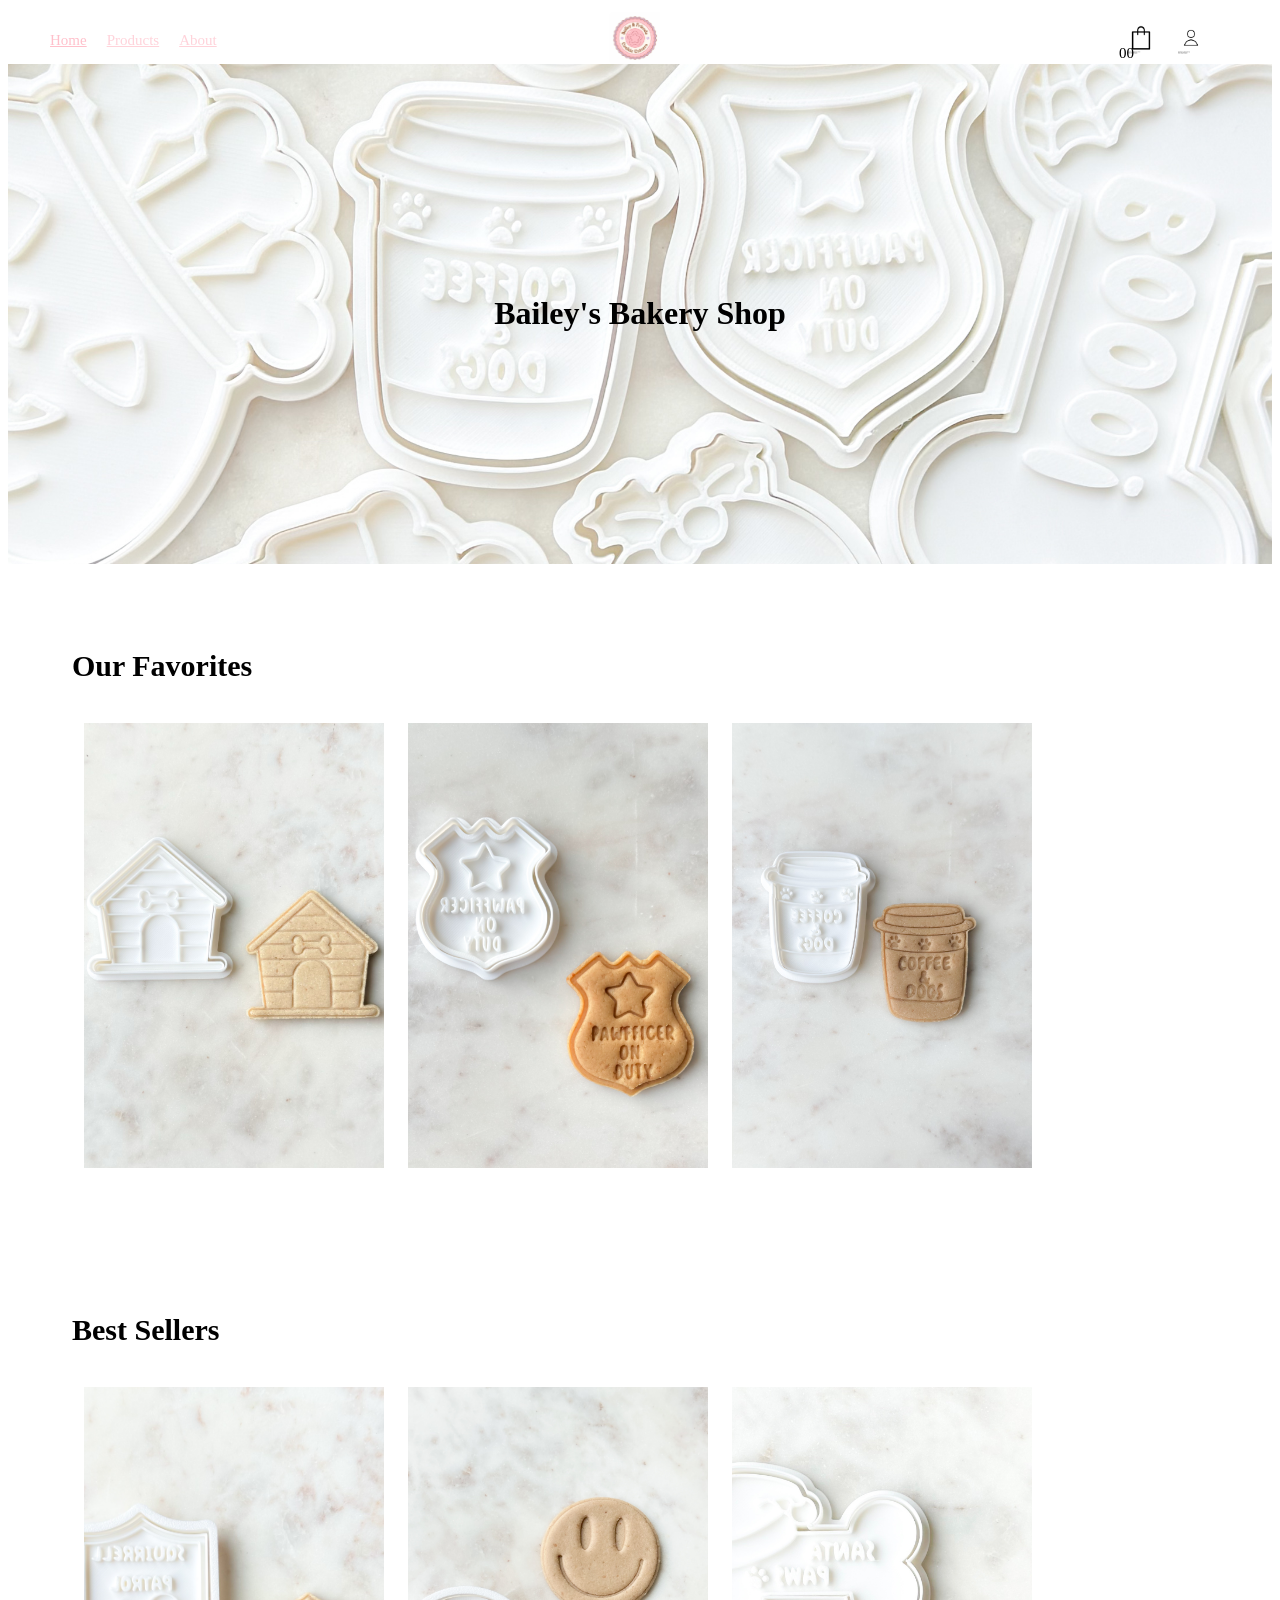
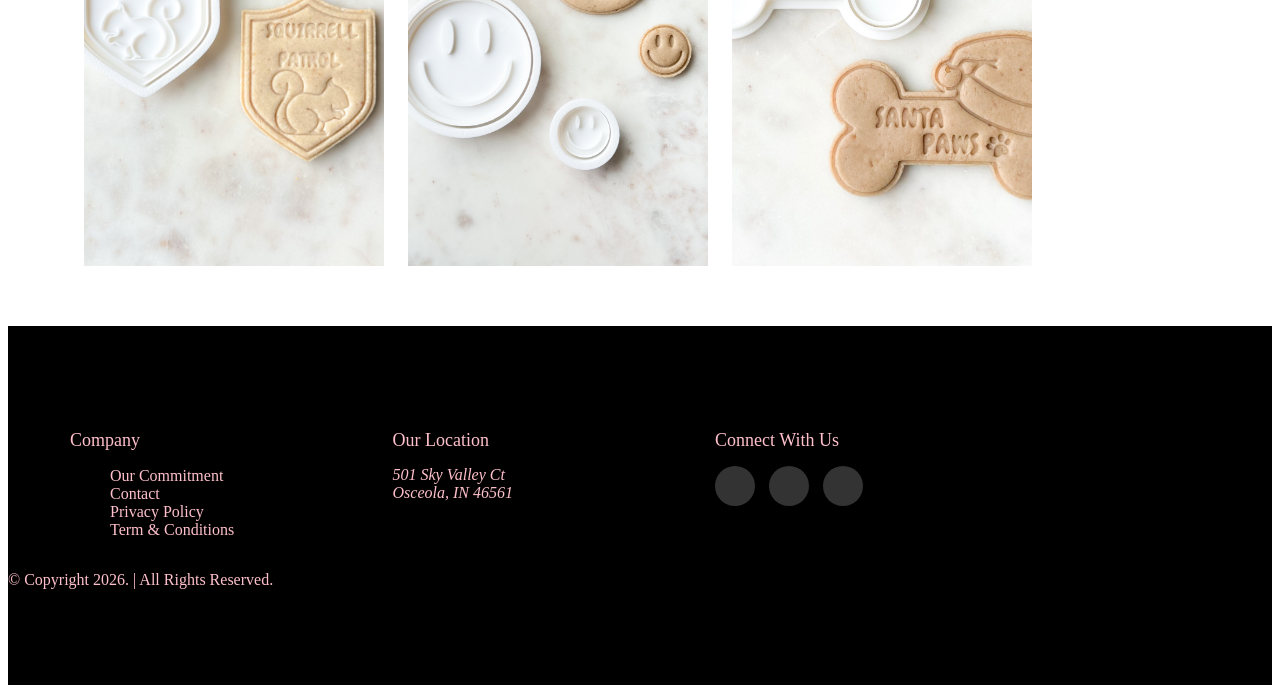
<file: index.html>
<!DOCTYPE html>
<html lang="en">
   <head>
  <meta charset="UTF-8"/>
  <meta name="viewport"
    content="width=device-width, initial-scale=1.0"/>
        <title>Bailey's Bakery Shop</title>
     <link rel="stylesheet"
       href="Style.css">
</head>
<body>
   <nav class="navbar navbar-light bg-light">
      <div class="container">
         <a class="navbar-brand" href="#">
            <img src="images/logo.png" alt="" width="50" height="50">
         </a>
      </div>
   </nav>

    <nav class="navbar">
       <ul class="links-container">
          <li class="link-item"><a href="index.html" class="link active">Home</a></li>
          <li class="link-item"><a href="products.html" class="link">Products</a></li>
          <li class="link-item"><a href="about.html" class="link">About</a></li>
       </ul>
      <div class="user-interactions">
         <div class="cart">
            <img src="images/cart.png" class="cart-icon" alt="">
            <span class="cart-item-count">00</span>
         </div>
         <div class="user">
            <a href="login.html">
               <img src="images/user.png" class="user-icon" alt="">
            </a>
         </div>
      </div>
    </nav>

    <header class="header-section">
      <div style="position: relative; height: 500px; width: 100%;">
       <div style="position: absolute; width: 100%; height: 100%; background: url(images/signup.jpeg) no-repeat center center; background-size: cover;">
         <div style="position: absolute; top: 50%; left: 50%; transform: translate(-50%, -50%); text-align: center">
              <h1 class="header-heading">Bailey's Bakery Shop</h1
          </div>
             <div style="position: absolute; width: 100%; height: 100%; ">
      </div>
    </header>
   

     <section class = "our-favorites-section">
        <h1 class = "section-title">Our Favorites</h1>
        <div class = "product container" style="position: relative; display: flex; width: 100%;">
           <div class = "product-card">
              <img src = "images/dog-house.JPG" class="product-img" alt="outdoor dog house with roof">
                 <p class = "product-name">Dog House</p>
               <p class = "price">$4.50</p>
           </div>
           <div class = "product-card">
              <img src = "images/Pawfficer.JPG" class="product-img" alt="pawfficer on duty badge">
                 <p class = "product-name">Pawfficer</p>
              <p class = "price">$4.50</p>
           </div>
           <div class = "product-card">
              <img src = "images/coffee-and-dogs.JPG" class="product-img" alt="coffee and dogs shop cup with small paws">
                 <p class = "product-name">Coffee & Dogs</p>
              <p class = "price">$4.50</p>
                 </div>
              </section>
              
          <section class = "best-sellers-section">
        <h1 class = "section-title">Best Sellers</h1>
        <div class = "product container" style="position: relative; display: flex; width: 100%;">
           <div class = "product-card">
              <img src = "images/squirrel-patrol.JPG" class="product-img" alt="scout badge for squirrel patrol">
                 <p class = "product-name">Squirrel Patrol</p>
              <p class = "price"> $4.50</p>
           </div>
           <div class = "product-card">
              <img src = "images/smiley-face.JPG" class="product-img" alt="large and small rounded smiley face">
                 <p class = "product-name">Smiley Face</p>
              <p class = "price"> $3.50-$5.00</p>
           </div>
              <div class = "product-card">
              <img src = "images/santa-paws.jpeg" class="product-img" alt="dog bone with santa paws in the middle and santa hat">
                 <p class = "product-name">Santa Paws</p>
              <p class = "price"> $4.50</p>
              </div>
            </section>

 
   <footer class="footer">
        <div class="container">
           <div class="row">
              <div class="footer-col">
                 <h4>Company</h4>
                 <ul>
                    <li><a href="#">Our Commitment</a></li>
                    <li><a href="#">Contact</a></li>
                    <li><a href="#">Privacy Policy</a></li>
                    <li><a href="#">Term & Conditions</a></li>
                 </ul>
              </div>
                 <Div class="footer-col">
                    <h4>Our Location</h4>
                 <address style="color: #ffc0cb;"> 
                    501 Sky Valley Ct<br>
                    Osceola, IN 46561<br>
                  </address>
                 </div>
              <div class="footer-col">
                 <h4>Connect With Us</h4>
              <div class="social-links">
                 <a href="https://www.facebook.com/BaileysBakeryShop"><i class="fab fa-facebook-f"></i></a>
                 <a href="https://www.instagram.com/bfcookiecutters"><i class="fab fa-instagram"></i></a>
                 <a href="https://www.etsy.com/shop/BaileysBakeryShop"><i class="fab fa-etsy"></i></a>   
              </div>
              </div>
           </div>
        </div>
      <p style="color: #ffc0cb;">&copy Copyright 2026. | All Rights Reserved.</p>
   </footer>
  </body>
</html>
</file>
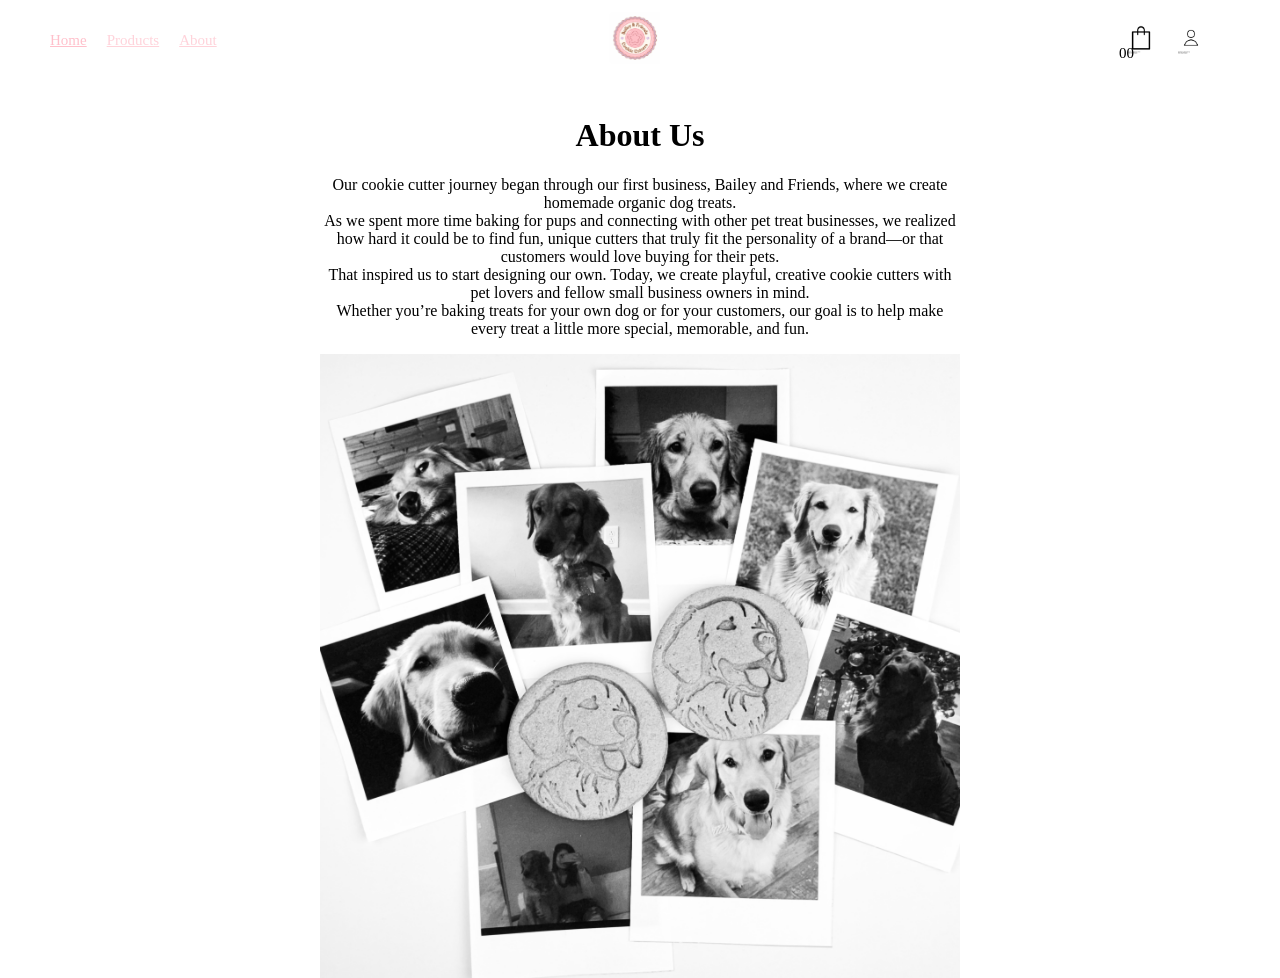
<file: about.html>
<!DOCTYPE html>
<html lang="en">
   <head>
  <meta charset="UTF-8"/>
  <meta name="viewport"
    content="width=device-width, initial-scale=1.0"/>
        <title>About Us</title>
     <link rel="stylesheet"
       href="Style.css">
</head>
<body>
   <nav class="navbar navbar-light bg-light">
      <div class="container">
         <a class="navbar-brand" href="#">
            <img src="images/logo.png" alt="" width="50" height="50">
         </a>
      </div>
   </nav>

    <nav class="navbar">
       <ul class="links-container">
          <li class="link-item"><a href="index.html" class="link active">Home</a></li>
          <li class="link-item"><a href="products.html" class="link">Products</a></li>
          <li class="link-item"><a href="about.html" class="link">About</a></li>
       </ul>
      <div class="user-interactions">
         <div class="cart">
            <img src="images/cart.png" class="cart-icon" alt="">
            <span class="cart-item-count">00</span>
         </div>
         <div class="user">
            <a href="login.html">
               <img src="images/user.png" class="user-icon" alt="">
            </a>
         </div>
      </div>
    </nav>

  <div class="about-section">
    <div style="position: absolute; top: 25%; left: 50%; transform: translate(-50%, -50%); text-align: center">
      <h1>About Us</h1>
       <div style="position: absolute; width: 100%; height: 100$;">
    </div>
          <p style="text-align: center;"> Our cookie cutter journey began through our first business, Bailey and Friends, where we create homemade organic dog treats.<br>
             As we spent more time baking for pups and connecting with other pet treat businesses, we realized how hard it could be to find fun, unique cutters that truly fit the personality of a brand—or that customers would love buying for their pets.<br>
             That inspired us to start designing our own. Today, we create playful, creative cookie cutters with pet lovers and fellow small business owners in mind.<br>
             Whether you’re baking treats for your own dog or for your customers, our goal is to help make every treat a little more special, memorable, and fun.<br>
          </p>
           <img src="images/mia.jpeg" alt="" style="position: absolute; justify-content: center; width: 100%; display: flex"> 
  </div>
</body>
</html>
</file>
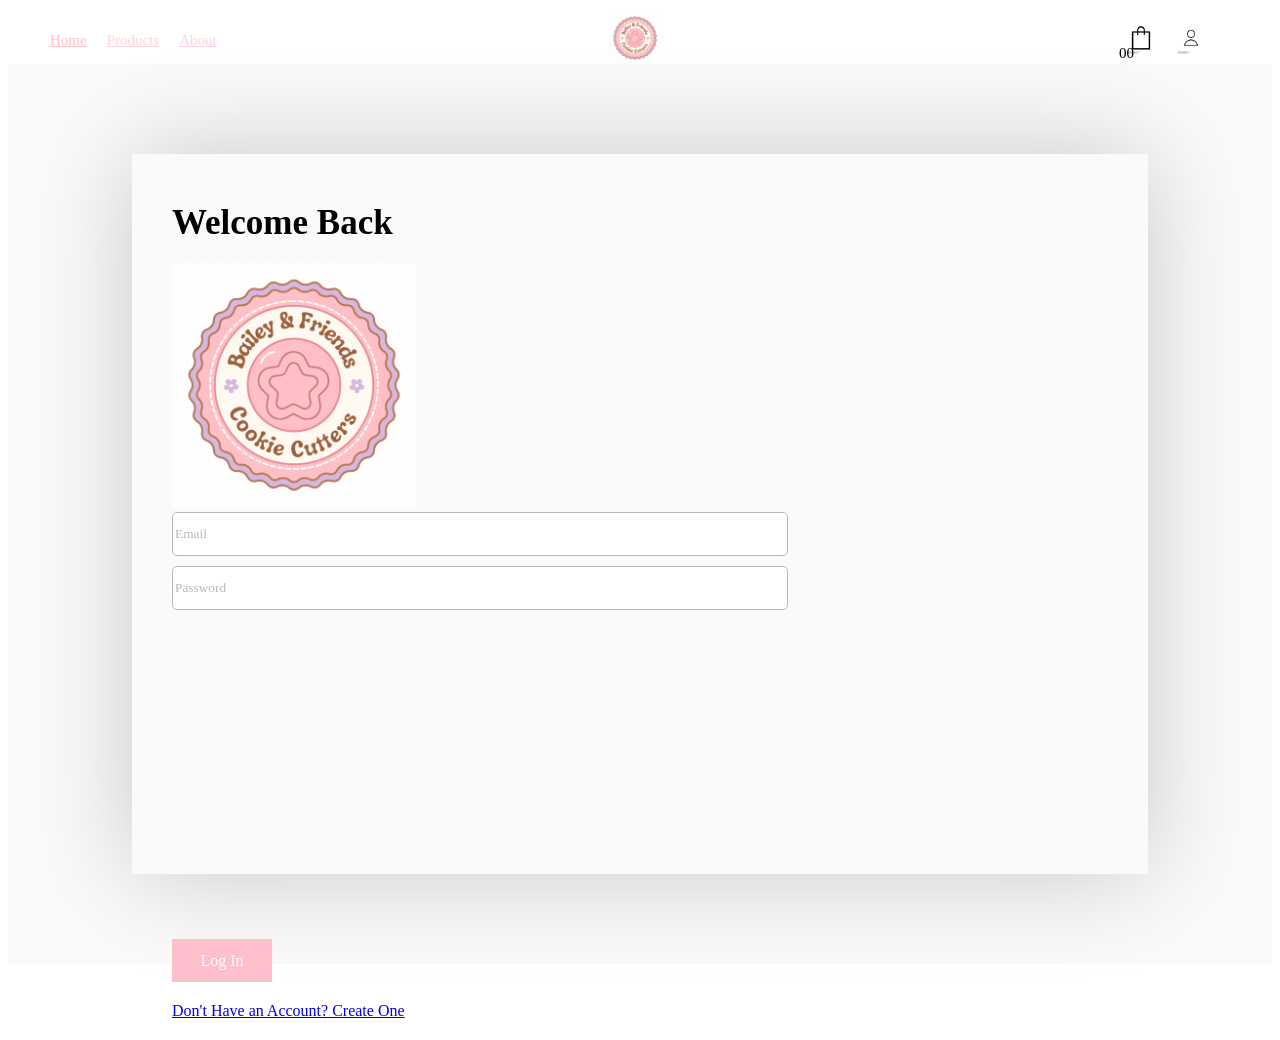
<file: login.html>
<!DOCTYPE html>
<html lang="en">
  <head>
    <meta charset="UTF-8">
    <meta http-equiv="X-UA-Compatible" content="IE=edge">
    <title>Online Store - Home Page</title>
    <link rel="stylesheet" href="form.css">
    <link rel="stylesheet" href="Style.css">
</head>
<body>
  
  <nav class="navbar navbar-light bg-light">
      <div class="container">
         <a class="navbar-brand" href="#">
            <img src="images/logo.png" alt="" width="50" height="50">
         </a>
      </div>
   </nav>

    <nav class="navbar">
    <ul class="links-container">
       <li class="link-item"><a href="index.html" class="link active">Home</a></li>
       <li class="link-item"><a href="products.html" class="link">Products</a></li>
       <li class="link-item"><a href="about.html" class="link">About</a></li>
    </ul>
      <div class="user-interactions">
         <div class="cart">
            <img src="images/cart.png" class="cart-icon" alt="">
            <span class="cart-item-count">00</span>
         </div>
         <div class="user">
            <a href="login.html">
               <img src="images/user.png" class="user-icon" alt="">
            </a>
         </div>
      </div>
    </nav>


    <img src="images/loading.gif" class="loader" alt="">
    
    <section class="form-section">
      <div class="form-container">
        <div class="form">
          <h1 class="form-heading">Welcome Back</h1>
           <img src="images/logo.png" class="form-img" alt="">
          <input type="text" autocomplete="off" id="email" placeholder="email">
          <input type="text" autocomplete="off" id="password" placeholder="password">
          <span class="error">**this is an error></span>

         <button class="submit-btn">Log In</button>
          <a href="https://txvep.github.io/SDEV153/signup.html" class="other-form-link">Don't Have an Account? Create One</a>
      </div>
    </div>
    </section>
  </body>
</html>
</file>
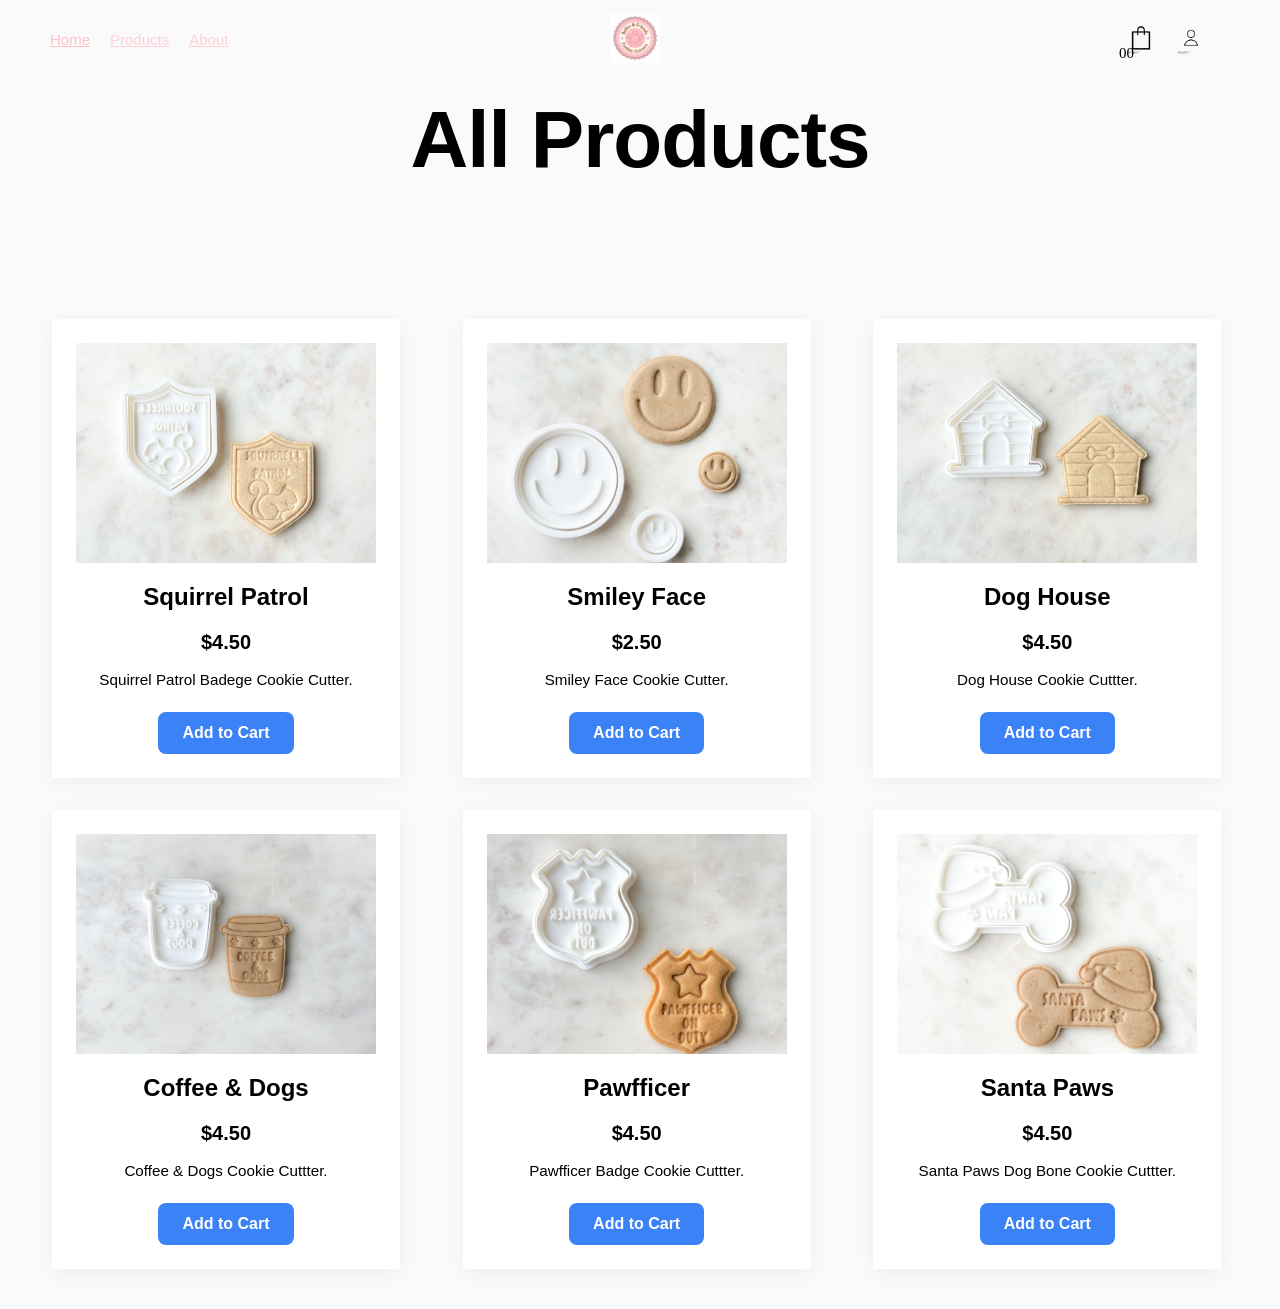
<file: products.html>
<!DOCTYPE html>
<html lang="en">
   <head>
  <meta charset="UTF-8"/>
  <meta name="viewport"
    content="width=device-width, initial-scale=1.0"/>
        <title>Online Shop - Product</title>
      <link rel="stylesheet"
       href="Style.css">
       <link rel="stylesheet"
       href="products.css">
</head>
<body>
   <nav class="navbar navbar-light bg-light">
      <div class="container">
         <a class="navbar-brand" href="#">
            <img src="images/logo.png" alt="" width="50" height="50">
         </a>
      </div>
   </nav>
</body>

    <nav class="navbar">
    <ul class="links-container">
       <li class="link-item"><a href="index.html" class="link active">Home</a></li>
       <li class="link-item"><a href="products.html" class="link">Products</a></li>
       <li class="link-item"><a href="about.html" class="link">About</a></li>
    </ul>
      <div class="user-interactions">
         <div class="cart">
            <img src="images/cart.png" class="cart-icon" alt="">
            <span class="cart-item-count">00</span>
         </div>
         <div class="user">
            <a href="login.html">
               <img src="images/user.png" class="user-icon" alt="">
            </a>
         </div>
      </div>
    </nav>

  <header class="header">
        <h1>All Products</h1>
    </header>
    <div class="products-container">
        <div class="product-card">
            <div class="product-image">
                <img src="images/squirrel-patrol.JPG" alt="Scout badge for squirrel patrol">
            </div>
            <h2 class="product-title">Squirrel Patrol</h2>
            <p class="product-price">$4.50</p>
            <p class="product-description">Squirrel Patrol Badege Cookie Cutter.</p>
            <button class="add-to-cart">Add to Cart</button>
        </div>

        <div class="product-card">
            <div class="product-image">
                <img src="images/smiley-face.JPG" alt="smiley face">
            </div>
            <h2 class="product-title">Smiley Face</h2>
            <p class="product-price">$2.50</p>
            <p class="product-description">Smiley Face Cookie Cutter.</p>
            <button class="add-to-cart">Add to Cart</button>
        </div>

        <div class="product-card">
            <div class="product-image">
                <img src="images/dog-house.JPG" alt="outdoor dog house">
            </div>
            <h2 class="product-title">Dog House</h2>
            <p class="product-price">$4.50</p>
            <p class="product-description">Dog House Cookie Cuttter.</p>
            <button class="add-to-cart">Add to Cart</button>
        </div>
         <div class="product-card">
            <div class="product-image">
                <img src="images/coffee-and-dogs.JPG" alt="coffee cup with dog paws">
            </div>
            <h2 class="product-title">Coffee & Dogs</h2>
            <p class="product-price">$4.50</p>
            <p class="product-description">Coffee & Dogs Cookie Cuttter.</p>
            <button class="add-to-cart">Add to Cart</button>
        </div>

         <div class="product-card">
            <div class="product-image">
                <img src="images/Pawfficer.JPG" alt="outdoor dog house">
            </div>
            <h2 class="product-title">Pawfficer</h2>
            <p class="product-price">$4.50</p>
            <p class="product-description">Pawfficer Badge Cookie Cuttter.</p>
            <button class="add-to-cart">Add to Cart</button>
        </div>

         <div class="product-card">
            <div class="product-image">
                <img src="images/santa-paws.jpeg" alt="outdoor dog house">
            </div>
            <h2 class="product-title">Santa Paws</h2>
            <p class="product-price">$4.50</p>
            <p class="product-description">Santa Paws Dog Bone Cookie Cuttter.</p>
            <button class="add-to-cart">Add to Cart</button>
        </div>
    </div>
</body>
</html>
</file>
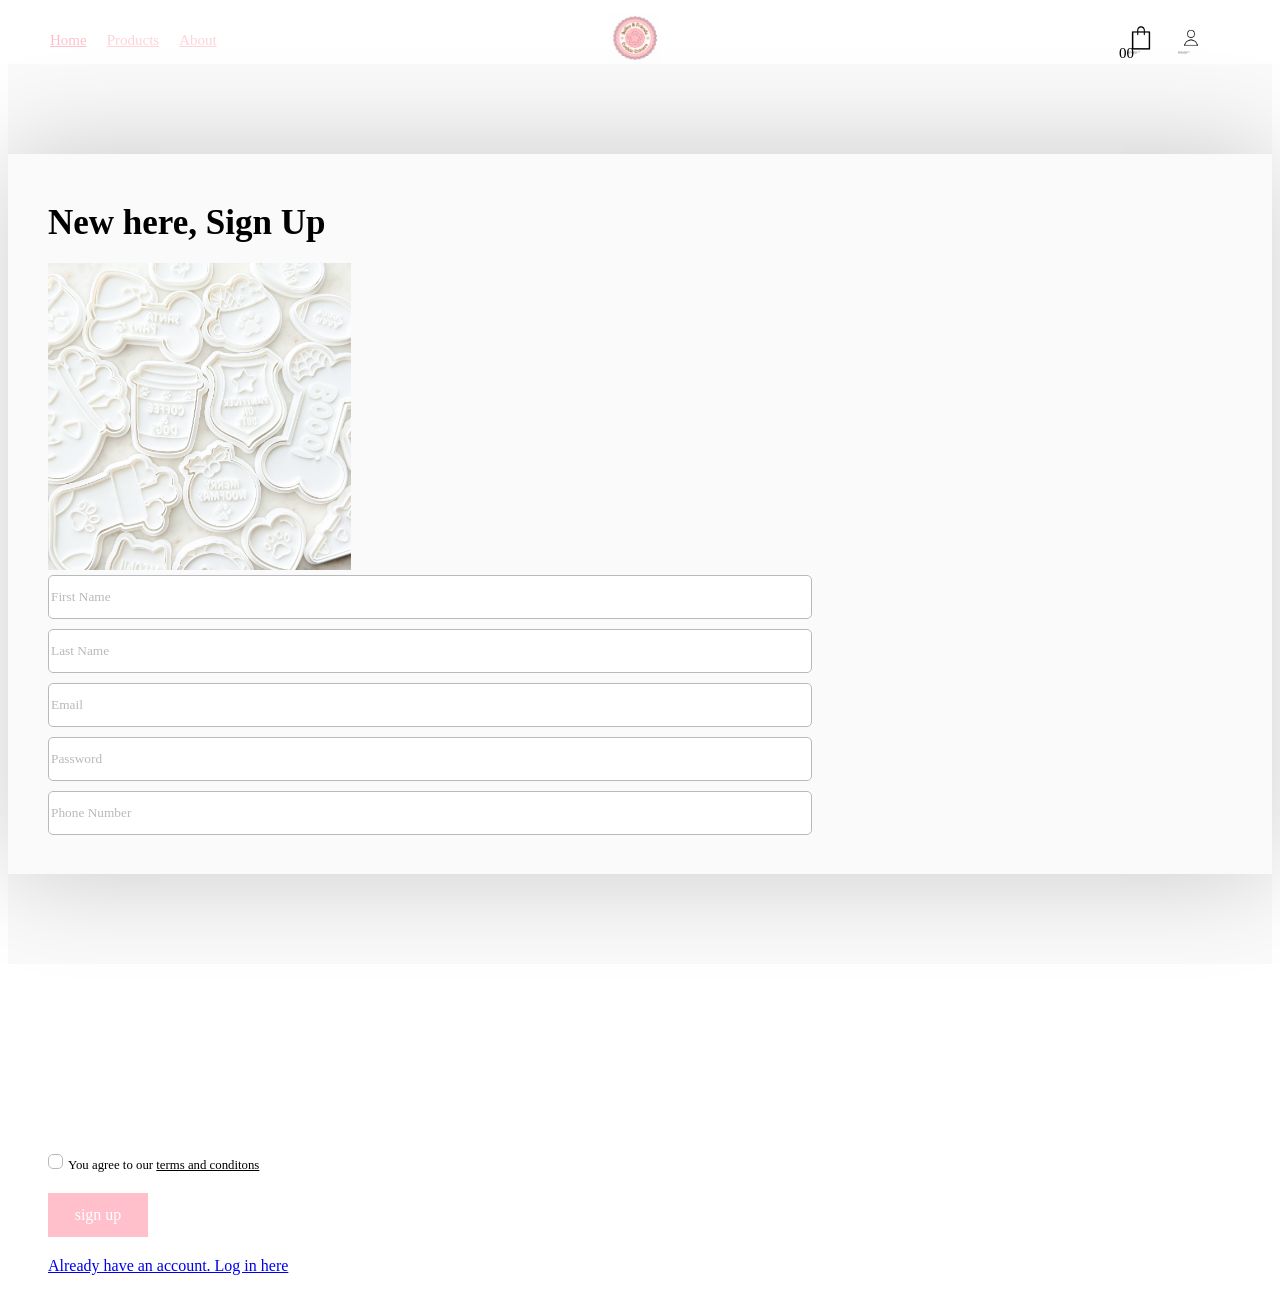
<file: signup.html>
<!DOCTYPE html>
<html lang="en">
  <head>
    <meta charset="UTF-8">
    <meta http-equiv="X-UA-Compatible" content="IE=edge">
    <title>Online Store - Home Page</title>
    <link rel="stylesheet" href="form.css">
    <link rel="stylesheet" href="Style.css">
  </head>
  <body>

  <nav class="navbar navbar-light bg-light">
      <div class="container">
         <a class="navbar-brand" href="#">
            <img src="images/logo.png" alt="" width="50" height="50">
         </a>
      </div>
   </nav>

    <nav class="navbar">
    <ul class="links-container">
       <li class="link-item"><a href="index.html" class="link active">Home</a></li>
       <li class="link-item"><a href="products.html" class="link">Products</a></li>
       <li class="link-item"><a href="about.html" class="link">About</a></li>
    </ul>
      <div class="user-interactions">
         <div class="cart">
            <img src="images/cart.png" class="cart-icon" alt="">
            <span class="cart-item-count">00</span>
         </div>
         <div class="user">
            <a href="login.html">
               <img src="images/user.png" class="user-icon" alt="">
            </a>
         </div>
      </div>
    </nav>

    <img src="images/loading.gif" class="loader" alt="">
    
    <section class="form-section">
      <div class="form-container">
        <div class="form">
          <h1 class="form-heading">New here, Sign Up</h1>
            <img src="images/signup.jpeg" class="form-img" alt="">
              <input type="text" autocomplete="off" id="name" placeholder="first name">
              <input type="text" autocomplete="off" id="name" placeholder="last name">
              <input type="text" autocomplete="off" id="email" placeholder="email">
              <input type="text" autocomplete="off" id="password" placeholder="password">
              <input type="text" autocomplete="off" id="phone" placeholder="phone number"> 
              <span class="error">**this is an error></span>

          <div>
            <input type="checkbox" id="tc"><label for="tc" class="tc-text">You agree to our <a href="#">terms and conditons</a>
          </div>

         <button class="submit-btn">sign up</button>
          <a href="https://txvep.github.io/SDEV153/login.html" class="other-form-link">Already have an account. Log in here</a>
        </div>
      </div>
    </section>
  </body>
</html>
</file>
<file: Style.css>
body{ 
  font-family: georgia, serif;
	padding-top: 56px;
}

header{
  background-color: #FFFFFF;
    font-color: #000;
}

.header-img{
	width: 100%;
	height: auto;
	
}

.header-section{
	text-align: center;
}

.navbar-brand{
	color: white;
}

.navbar-brand:hover{
	color: #ccc;
}

.navbar-brand img{
	width: 50px;
	height: auto;
	margin-right: 10px;
}

.navbar{
    display: flex;
  justify-content: space-between;
  width: 100%;
  height: 80px;
  top: 0;
  left: 0;
  position: fixed;
}

.navbar.bg{
  background: #ffffff;
}

.links-container{
  display: flex;
  align-items: center;
  list-style: none;
}

.link{
  color: #ffc0cb;
  font-size: 15px;
  padding: 10px;
  transition: color 0.3s ease;
  opacity: 0.7;
}

.link.active, .link:hover, .navbar.bg .link:hover, .navbar.bg .link.active{
  opacity: 1;
}

.user-interactions{
  display: flex;
  position: absolute;
  right: 5vw;
  top: 50%;
  transform: translateY(-50%);
}

.cart, .user{
  width: 30px;
  height: 30px;
  position: relative;
  margin: 10px;
  cursor: pointer;
}

.cart-icon, .user-icon{
  width: 100%;
  height: 100%;
  object-fit: cover;
}

.cart-item-count{
  font-family: georgia, serif;
  color: #000;
  padding: 5px;
  font-size: 15px;
  position: absolute;
  bottom: -12px;
  left: -12px;
}

.our-favorites-section{
  position: relative;
  padding: 60px 5vw;
}


.best-sellers-section{
  position: relative;
  padding: 60px 5vw;
}

.section-title{
text-transform: capitalize;
  font-size: 30px;
  margin-bottom: 40px;
}

.product-container{
  display: flex;
  justify-content: space-between;
}

.product-card{
  width: 300px;
  overflow: clip;
  position: relative;
  margin: 0 12px;
}

.product-img{
  width: 100%;
  height: 100%;
  object-fit: cover;
  transition: .5s;
  justify-content: center;
}

.product-name{
  font-family: georgia, serif;
  font-size: 25px;
  bottom: 20px;
  left: 50%
  color: #000;
  transform: translateX(-50%);
}

.product-card:hover .product-img{
  opacity: 0.5;
}
  
footer{
  background-color: #000000;
  padding: 80px 0;
}
  
.container{
  max-width: 1170px;
  margin: auto;
} 

.row{
  display: flex;
  flex-wrap: wrap;
}

ul{
   list-style: none;
}
  
.footer-col{
  padding: 0 15px;
  width: 25%;
}

.footer-col h4{
  font-size: 18px;
  color: #ffc0cb;
  text-transform: capitalize;
  margin-bottom: 15px;
  font-weight: 500;
  position: relative;
}

.footer-col- ul li: not(:last-child){
  margin-bottom: 10px;
}

.footer-col ul li a{
  font-size: 16px;
  text-transfrom: capitalize;
  color: #ffc0cb;
  text-decoration: none;
  font-weight: 300;
  display: block;
  transition: all 0.3s ease;
}
  
.footer-col ul li a:hover{
  color: #ffffff;
  padding-left: 8px;
}

.footer-col .social-links a{
  display: inline-block;
  height: 40px;
  width: 40px;
  background-color: RGB(255, 255, 255, 0.2);
  margin: 0 10px 10px 0;
  text-align: center;
  line-height: 40px;
  border-radius: 50%;
  color: #fff;
  transition: all 0.5s ease;
}
  
.footer-col .social-links a:hover{
  color: #24262b;
  background-color: #ffffff;
}

@media(max-width: 757px){
	.footer-col{
    width: 50%;
    width-bottom: 30px;


@media(max-width: 574px)
	.footer-col{
  width: 100%;
}              

p{
  font-size: 16px;
  margin-bottom: 10px;
  color: #fff;
  text-decoration: none;
  font-weight: 300;
  color: #bbbbbb;
  display: inline-block;
  transition: all 0.3s ease;

}

.footer-col li{
  list-style: none;
}
    
.fa-facebook-f{
  color: #3B5998;
}
  
.fa-Instagram{
  color: #FF1493;
}

.fa-etsy{
  color: #eb6d20;
}

.footer-col .social-links a{
  background-color: #ffffff;
}
</file>
<file: form.css>
.loader{
  position: fixed;
  top: 50%;
  left: 50%;
  transform: translate(-50%, -50%);
  width: 100px;
  z-index: 5;
  display: none;
}  

.form-section{
  width: 100%;
  height: 100vh;
  position: relative;
  display: flex;
  justify-content: center;
  align-items: center;
  background: #fafafa;
}

.form-container{
  width: 60;
  min-width: 300px;
  height: 80vh;
  background: #fff
  overflow: hidden;
  z-index: flex;
  box-shadow: 0 0 100px rgba(0, 0, 0, 0.2);
}

.form-img{
  width: 40%;
  height: 100%;
  object-fit: cover;
}

.form{
  width: 60%;
  padding: 20px 40px;
  display: flex;
  flex-direction: column;
  justify-content: center;
}

.form-heading{
  font-size: 35px;
  margin-bottom: 20px;
}

input{
  width: 100%;
  height: 40px;
  border: 1px solid #b9b9b9;
  margin: 5px 0;
  line-height: 40px;
  font-family: georgia, serif;
  color: #000;
  outline: none;
  border-radius: 5px;
}

::placeholder{
  color: #b9b9b9;
  text-transform: capitalize;
}

input::-webkit-inner-spin-button{
  -webkit-appearance: none;
  margin: 0;
}

input:focus{
  border: 2px solid ##ffc0cb;
}

input::focus::placeholder{
  color: #ffc0cb;
}

.error{
  display: block;
  font-size: 8rem;
  color: rgb(255, 41, 41);
  margin: 5px 0;
  text-transfrom: capitalize;
  font-family: gerogia, serif;
  user-select: none;
  opacity: 0;  
}

.error.show{
  opacity: 1;
}

#tc{
  -webkit-appearance: none;
  width: 15px;
  height: 15px;
  padding: 0;
  border: 1px solid #b9b9b9;
  cursor: pointer;
  position: relative;
  margin-top: 10px;
  margin-bottom: 0;
}

#tc::checked{
  background: #ffc0cb;
}

#tc::before{
  content: '';
  position: absolute;
  top: 0;
  left: 0;
  bottom: 0;
  right: 0;
  background: url(../img/check.png);
  background-size: contain;
  display: none;
}

#tc::checked::before{
  display: block;
}

.tc-text{
  margin-left: 5px;
  font-size: .8rem;
  font-family: gerogia, serif;
}

.tc-text a{
  color: #000;
}

.submit-btn{
  display: block;
  margin: 20px 0;
  width: 100px;
  padding: .8rem 0;
  border-radius: 0;
  background: #ffc0cb;
  color: #fff;
  font-family: georgia, serif;
  border: none;
  outline: none;
  cursor: pointer;
  font-size: 1rem;
}

.other-form-links{
  font-family: georgia, serif;
  color: #000;
  font-size: .8rem;
}
</file>
<file: products.css>
body {
            font-family: Georgia, sans-serif;
            margin: 0;
            padding: 0;
            background-color: #f9fafb;
            color: #1f2937;
        }
        .header {
            background-color: #fafafa;
            color: #000;
            padding: 40px 20px;
            text-align: center;
            font-size: 2.5em;
            font-weight: 700;
            letter-spacing: -0.025em;
        }
        .products-container {
            max-width: 1200px;
            margin: 40px auto;
            display: grid;
            grid-template-columns: repeat(auto-fit, minmax(300px, 1fr));
            gap: 32px;
            padding: 0 20px;
        }
        .product-card {
            background-color: #ffffff;
            box-shadow: 0 4px 20px rgba(0, 0, 0, 0.05);
            overflow: hidden;
            text-align: center;
            padding: 24px;
            transition: transform 0.3s ease, box-shadow 0.3s ease;
        }
        .product-card:hover {
            transform: translateY(-8px);
            box-shadow: 0 8px 30px rgba(0, 0, 0, 0.1);
        }
        .product-image img {
            width: 100%;
            height: auto;
            max-height: 220px;
            object-fit: cover;
            margin-bottom: 16px;
        }
        .product-title {
            font-size: 1.5em;
            font-weight: 600;
            margin: 0 0 8px;
            color: #000;
        }
        .product-price {
            font-size: 1.25em;
            font-weight: 700;
            color: #000;
            margin-bottom: 12px;
        }
        .product-description {
            font-size: 0.95em;
            color: #000;
            margin-bottom: 20px;
            line-height: 1.5;
        }
        .add-to-cart {
            background-color: #3b82f6;
            color: #ffffff;
            padding: 12px 24px;
            border: none;
            border-radius: 8px;
            cursor: pointer;
            font-size: 1em;
            font-weight: 600;
            transition: background-color 0.3s ease;
        }
        .add-to-cart:hover {
            background-color:#ffc0cb;
        }
</file>
